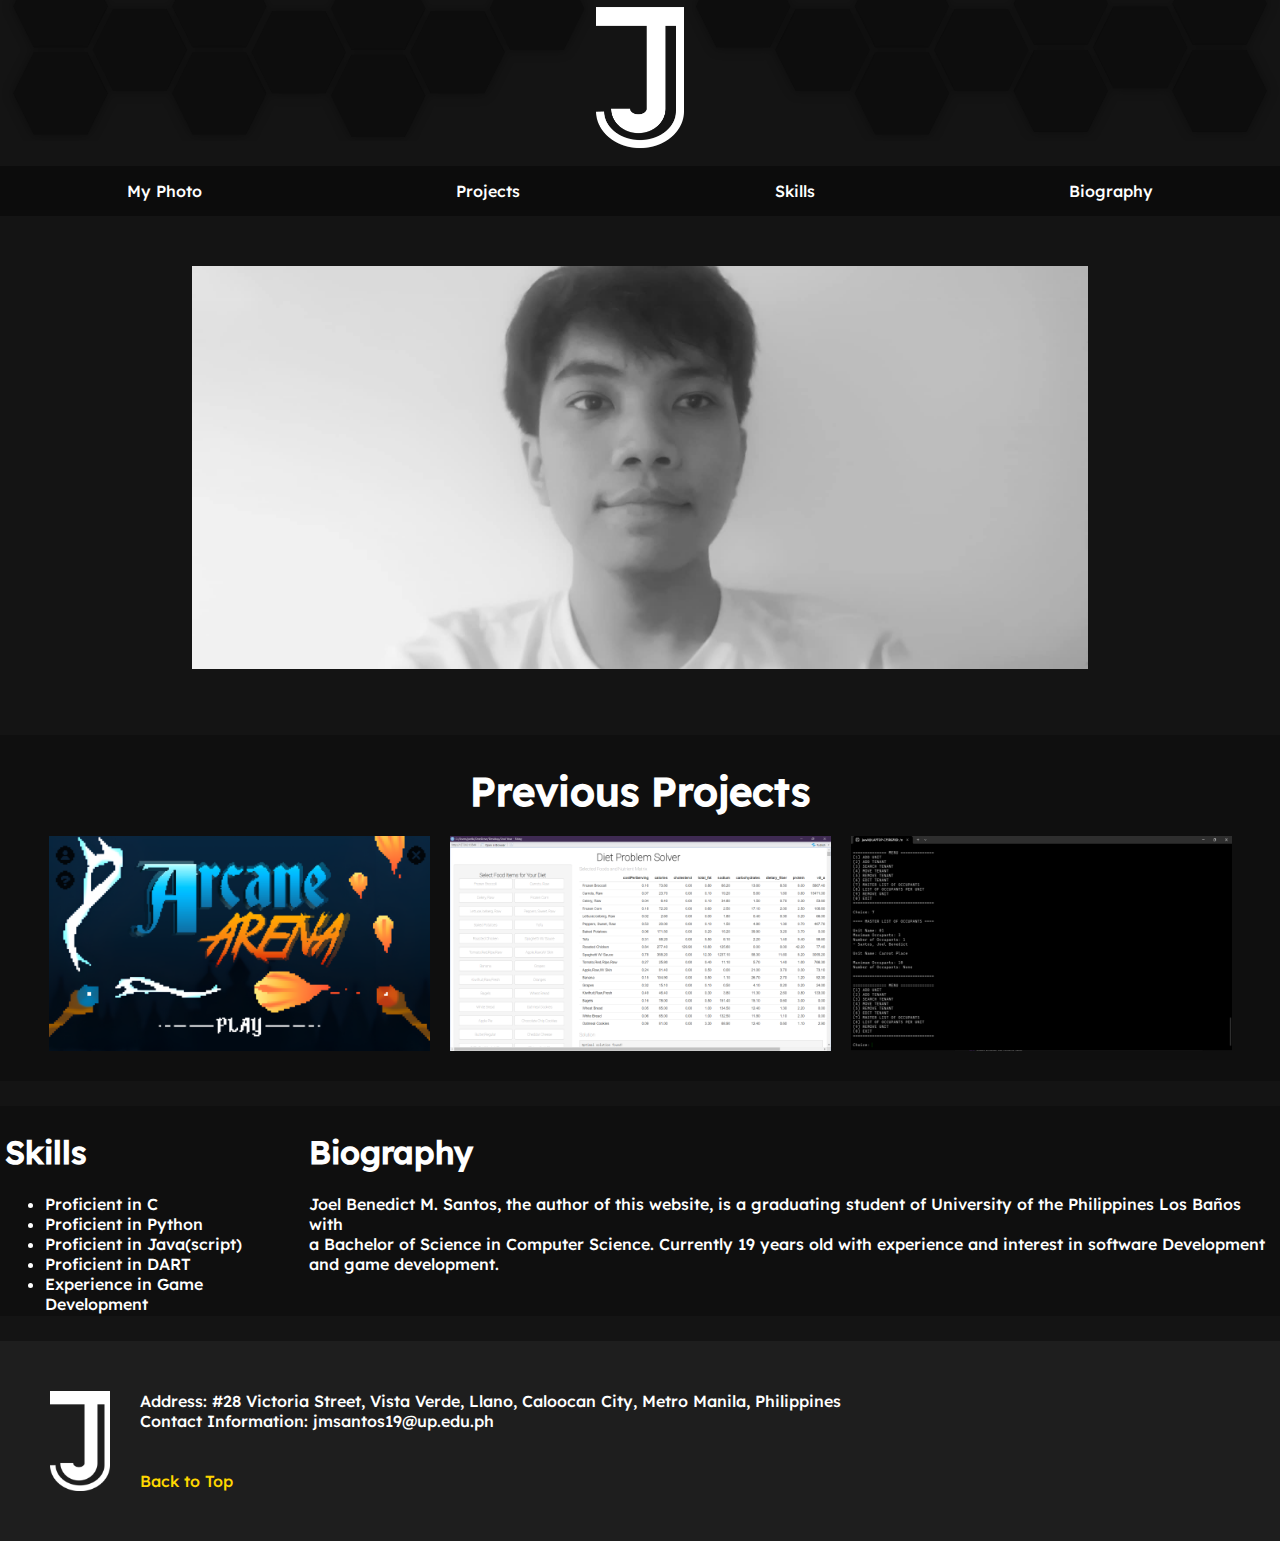
<file: index.html>
<!DOCTYPE html>
<html lang="en">
<head>
  <meta charset="UTF-8">
  <meta name="viewport" content="width=device-width, initial-scale=1.0">
  <link rel="stylesheet" href="./styles.css">
  <title>My Portfolio</title>
</head>
<body id="page">
  <div class="bgContainer">
    <div class = "logoContainer">
      <img src="images/j_logo.png" alt="Joel Logo" id="MainLogo">
    </div>
  </div>
    <div class="nav">
      <nav class="navBar">
        <ul>
          <li><a href="#selfieContainer">My Photo</a></li>
          <li><a href="#projectContainer">Projects</a></li>
          <li><a href="#skillsContainer">Skills</a></li>
          <li><a href="#bioContainer">Biography</a></li>
        </ul>
      </nav>
    </div>
  <div class="content">
    <div id="selfieContainer">
      <img src="images/joel_photo.jpg" alt="Joel Benedict Santos" id="featuredPhoto">
      <div class="name">Joel Benedict M. Santos</div>
    </div>
    <div id="projectContainer">
      <h1 class="projectText">Previous Projects</h1>
      <div class="projectImages">
        <img src="images/Pixel Arena Game.png" alt="2D Game">
        <img src="images/Diet Problem Solver.png" alt="Diet Problem Solver">
        <img src="images/Tenant Management.png" alt="Tenant Management System">
      </div>
    </div>
    <div id="aboutContainer">
      <div id="skillsContainer">
        <h1>Skills</h1>
        <ul>
          <li>Proficient in C</li>
          <li>Proficient in Python</li>
          <li>Proficient in Java(script)</li>
          <li>Proficient in DART</li>
          <li>Experience in Game Development</li>
        </ul>
      </div>
      <div id="bioContainer">
        <h1>Biography</h1>
        <p>
          Joel Benedict M. Santos, the author of this website, is a graduating student of University of the Philippines Los Baños with
          <br>a Bachelor of Science in Computer Science. Currently 19 years old with experience and interest in software Development
          <br>and game development.
        </p>
      </div>
    </div>
  </div>
  <div class="footer">
    <img src="images/j_logo.png" alt="Joel Logo" class="FooterLogo">
    <p class="footerText">
      Address: #28 Victoria Street, Vista Verde, Llano, Caloocan City, Metro Manila, Philippines
      <br>
      Contact Information: jmsantos19@up.edu.ph
      <br>
      <br>
      <br>
      <a href="#MainLogo" id="Back">Back to Top</a>
    </p>
  </div>
</body>
</html>


<!-- References: -->
  <!-- https://www.w3schools.com/css/css3_transitions.asp  -->
      <!-- animations -->
  <!-- https://www.w3schools.com/css/css_navbar.asp -->
  <!-- https://www.w3schools.com/cssref/pr_background-position.php -->
  <!-- https://stackoverflow.com/questions/14263594/how-to-show-text-on-image-when-hovering -->
      <!-- reference for making text appear on hover -->
  <!-- https://www.geeksforgeeks.org/how-to-add-shadow-to-image-in-css/ -->
      <!-- adds shadow on image when hovered -->
</file>
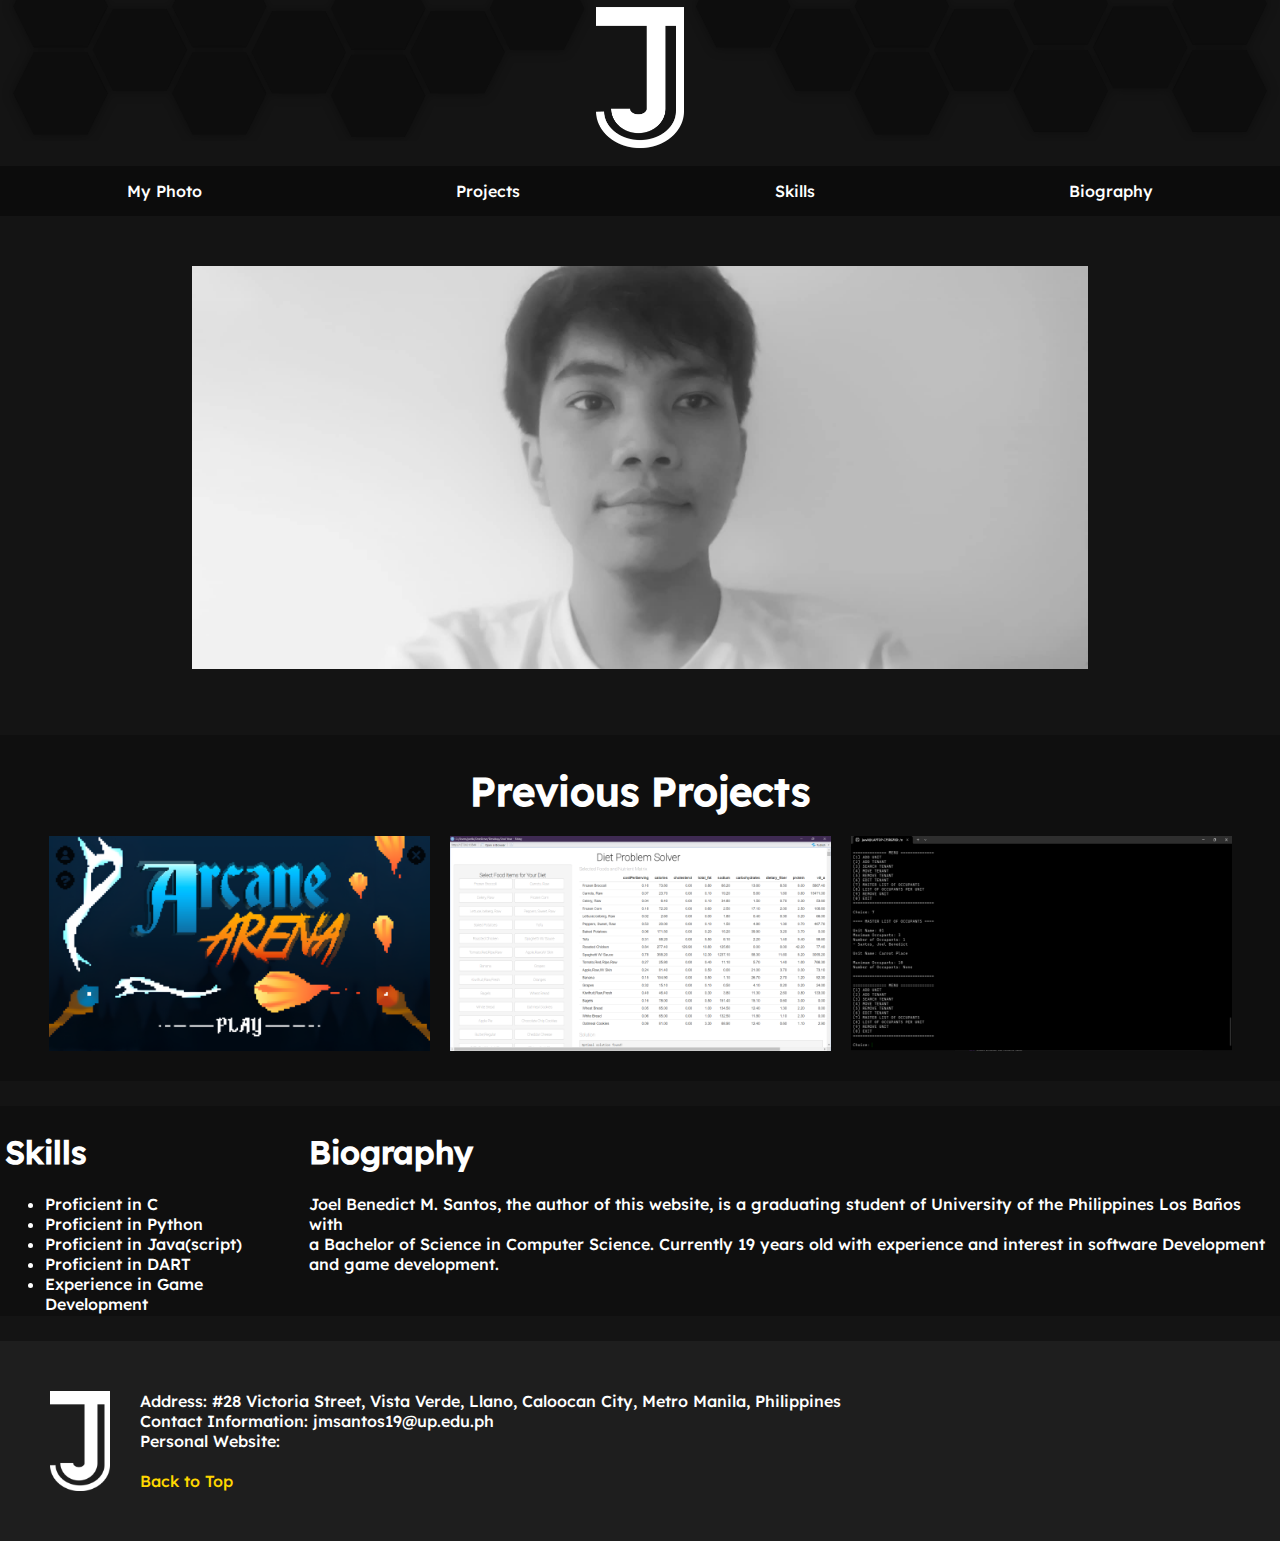
<file: Santos_01_U5L.html>
<!DOCTYPE html>
<html lang="en">
<head>
  <meta charset="UTF-8">
  <meta name="viewport" content="width=device-width, initial-scale=1.0">
  <link rel="stylesheet" href="./styles.css">
  <title>My Portfolio</title>
</head>
<body id="page">
  <div class="bgContainer">
    <div class = "logoContainer">
      <img src="images/j_logo.png" alt="Joel Logo" id="MainLogo">
    </div>
  </div>
    <div class="nav">
      <nav class="navBar">
        <ul>
          <li><a href="#selfieContainer">My Photo</a></li>
          <li><a href="#projectContainer">Projects</a></li>
          <li><a href="">Skills</a></li>
          <li><a href="">Biography</a></li>
        </ul>
      </nav>
    </div>
  <div class="content">
    <div id="selfieContainer">
      <img src="images/joel_photo.jpg" alt="Joel Benedict Santos" id="featuredPhoto">
      <div class="name">Joel Benedict M. Santos</div>
    </div>
    <div id="projectContainer">
      <h1 class="projectText">Previous Projects</h1>
      <div class="projectImages">
        <img src="images/Pixel Arena Game.png" alt="2D Game">
        <img src="images/Diet Problem Solver.png" alt="Diet Problem Solver">
        <img src="images/Tenant Management.png" alt="Tenant Management System">
      </div>
    </div>
    <div id="aboutContainer">
      <div id="skillsContainer">
        <h1>Skills</h1>
        <ul>
          <li>Proficient in C</li>
          <li>Proficient in Python</li>
          <li>Proficient in Java(script)</li>
          <li>Proficient in DART</li>
          <li>Experience in Game Development</li>
        </ul>
      </div>
      <div id="bioContainer">
        <h1>Biography</h1>
        <p>
          Joel Benedict M. Santos, the author of this website, is a graduating student of University of the Philippines Los Baños with
          <br>a Bachelor of Science in Computer Science. Currently 19 years old with experience and interest in software Development
          <br>and game development.
        </p>
      </div>
    </div>
  </div>
  <div class="footer">
    <img src="images/j_logo.png" alt="Joel Logo" class="FooterLogo">
    <p class="footerText">
      Address: #28 Victoria Street, Vista Verde, Llano, Caloocan City, Metro Manila, Philippines
      <br>
      Contact Information: jmsantos19@up.edu.ph
      <br>
      Personal Website:
      <br>
      <br>
      <a href="#MainLogo" id="Back">Back to Top</a>
    </p>
  </div>
</body>
</html>


<!-- References: -->
  <!-- https://www.w3schools.com/css/css3_transitions.asp  -->
      <!-- animations -->
  <!-- https://www.w3schools.com/css/css_navbar.asp -->
  <!-- https://www.w3schools.com/cssref/pr_background-position.php -->
  <!-- https://stackoverflow.com/questions/14263594/how-to-show-text-on-image-when-hovering -->
      <!-- reference for making text appear on hover -->
  <!-- https://www.geeksforgeeks.org/how-to-add-shadow-to-image-in-css/ -->
      <!-- adds shadow on image when hovered -->
</file>
<file: styles.css>
#page{
  background-color:rgb(20, 20, 20);
  margin: 0;
  font-family: Lexend;
}

@font-face {
  font-family: Lexend;
  src: url(fonts/Lexend-Medium.ttf);
}

.bgContainer{
  background-image: url("images/logoBG.png");
  background-size: cover;
  background-repeat: no-repeat;
  background-position: 50% 85%;
}

.logoContainer{
  position: relative;
  display: flex;
  align-items: center;
  left: 0;
  top: 0;
}

.logoContainer #MainLogo{
  display:block;
  margin-left: auto;
  margin-right: auto;
  margin-top: 0px;
  margin-bottom: 0px;
  transform: translateY(5%);
  width: 87.5px;
  height: 10%;
}

.nav{
  background-color: rgb(12, 12, 12);
  width: 100%;
  margin-top: 25px;
}

.navBar ul{
  list-style-type: none;
  display: flex;
  justify-content: space-around;
  align-items: center;
  padding: 0;
  margin: 0;
}

.navBar a:hover{
  color: gold;
  font-size: larger;
}

.navBar a{
  color: white;
  font-family: Lexend;
  text-decoration: none;
  padding: 15px;
  display: inline-block;
  transition: all .2s linear;
}

.navBar li{
  display: inline-block;
  align-self: center;
}

#selfieContainer{
  position: relative;
  text-align: center;
  color: gold;
  font-family: Lexend;
  font-size: 150%;
  margin-top: 50px;
  margin-bottom: 30px;
}

.name{
  position: relative;
  bottom: 0;
  left: 0;
  visibility: hidden;
  opacity: 0;
  transition: opacity .2s, visibility .2s;
}

#featuredPhoto{
  width: 70%;
  justify-self: center;
  transition: all .2s linear;
}

#featuredPhoto:hover{
  opacity: .5;
}

#featuredPhoto:hover~.name{
  visibility: visible;
  opacity: 1;
}

#projectContainer {
  background-color: rgb(15, 15, 15);
  padding: 5px;
  margin-bottom: 25px;
  text-align: center;
}

#projectContainer .projectText {
  font-size: 250%;
  color: white;
  margin-bottom: 20px; 
}

.projectImages {
  display: flex;
  justify-content: center; 
  gap: 20px; 
  flex-wrap: wrap; 
  margin-bottom: 25px;
}

.projectImages img {
  width: 30%; 
  height: auto; 
  transition: all 0.2s linear; 
}

.projectImages img:hover {
  transform: scale(1.05); 
  box-shadow: 6px 6px 12px rgba(0, 0, 0, 0.6);
}

#aboutContainer{
  display: flex;
  background-color: rgb(15, 15, 15);
  padding: 5px;
  height: 200px;
  margin-bottom: 25px;
  color: white;
  justify-content:space-around;
}

.footer{
  display: flex;
  background-color:rgb(30, 30, 30);
  height: 200px;
  width: 100%;
  bottom: 0;
}

.FooterLogo{
  align-self: center;
  margin-left: 50px;
  width: 60px;
  height: 100px;
}

.footer .footerText{
  color: white;
  margin-left: 30px;
  align-self: center;
}

#Back{
  text-decoration: none;
  color: gold;
}
</file>
